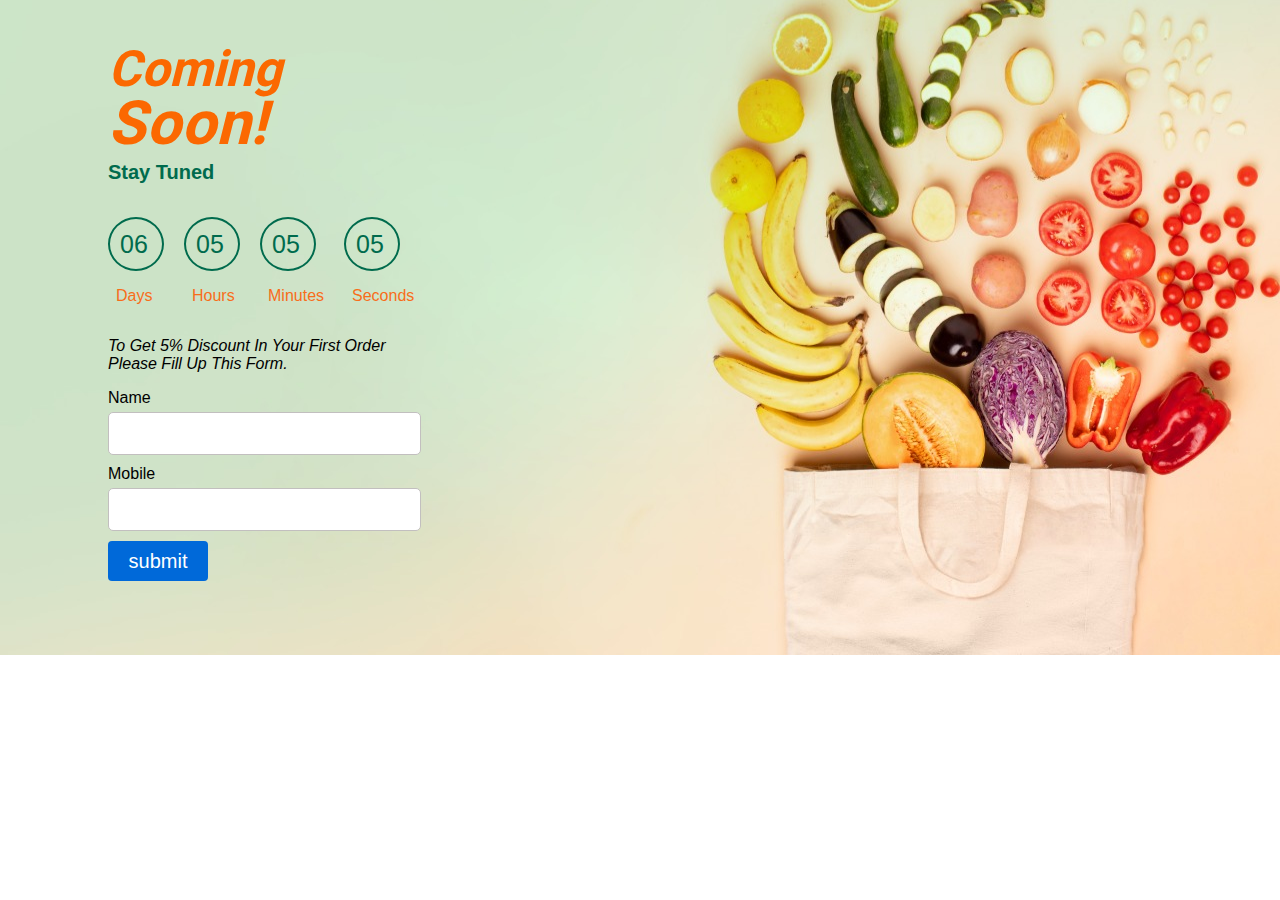
<file: index.html>
<!DOCTYPE html>
<html>
<head>
    <meta name="viewport" content="width=device-width, initial-scale=1.0">
    <link rel="stylesheet" href="styles.css">
    <link rel="preconnect" href="https://fonts.gstatic.com">
    <link href="https://fonts.googleapis.com/css2?family=Heebo:wght@900&display=swap" rel="stylesheet">

</head>
<body>
    <div class="main-content">
        <div class="row main">
            <div class="">
                <h1 class="coming"> <i>Coming</i> </h1>
                <h1 class="soon"> <i>Soon!</i> </h1>
                <h5>Stay Tuned</h5>
            </div>
            <div class="time-content">
                <div class="time-box1">
                    <div class="time-border">
                        <p >0<span id="day">6</span></p>
                    </div>
                    <div class="time-buttom-text">
                        <p>Days</p>
                    </div>
                </div>
                <div class="time-box">
                    <div class="time-border">
                        <p >0<span id="hour">5</span></p>
                    </div>
                    <div class="time-buttom-text">
                        <p>Hours</p>
                    </div>
                   
                </div>
                <div class="time-box">
                    <div class="time-border">
                        <p id="minutes">05</p>
                    </div>
                    <div class="time-buttom-text">
                        <p>Minutes</p>
                    </div>
                </div>
                <div class="time-box">
                    <div class="time-border">
                        <p id="seconds">05</p>
                    </div>
                    <div class="time-buttom-text">
                        <p>Seconds</p>
                    </div>
                </div>
            </div>
            <div class="form-data">
                <p>
                    <i>To Get 5% Discount In Your First Order <br> Please Fill Up This Form.</i>
                </p>
                <form>
                    <div class="name-mobile">
                        <label for="name">Name</label><br>
                        <input  type="text" name id="name" name="name"><br>
                    </div>
                    <div class="name-mobile">
                        <label for="mobile">Mobile</label><br>
                        <input  type="text" name="mobile" id="mobile" name="fname"><br>
                    </div>
                    <button >submit</button>
                </form>
            </div>
        </div>
       
    </div>
</body>
<script>
    // Set the date we're counting down to
    var countDownDate = new Date("June 15, 2021 00:00:00").getTime();
    
    // Update the count down every 1 second
    var countdownfunction = setInterval(function() {
    
      // Get todays date and time
      var now = new Date().getTime();
      
      // Find the distance between now an the count down date
      var distance = countDownDate - now;
      
      // Time calculations for days, hours, minutes and seconds
      var days = Math.floor(distance / (1000 * 60 * 60 * 24));
      var hours = Math.floor((distance % (1000 * 60 * 60 * 24)) / (1000 * 60 * 60));
      var minutes = Math.floor((distance % (1000 * 60 * 60)) / (1000 * 60));
      var seconds = Math.floor((distance % (1000 * 60)) / 1000);
      
      // Output the result in an element with id="demo"
      document.getElementById("day").innerHTML = days ;
      document.getElementById("hour").innerHTML = hours ;
      document.getElementById("minutes").innerHTML = minutes ;
      document.getElementById("seconds").innerHTML = seconds ;
      
      // If the count down is over, write some text 
      if (distance < 0) {
        clearInterval(countdownfunction);
        document.getElementById("demo").innerHTML = "EXPIRED";
      }
    }, 1000);
    </script>
</html>
</file>
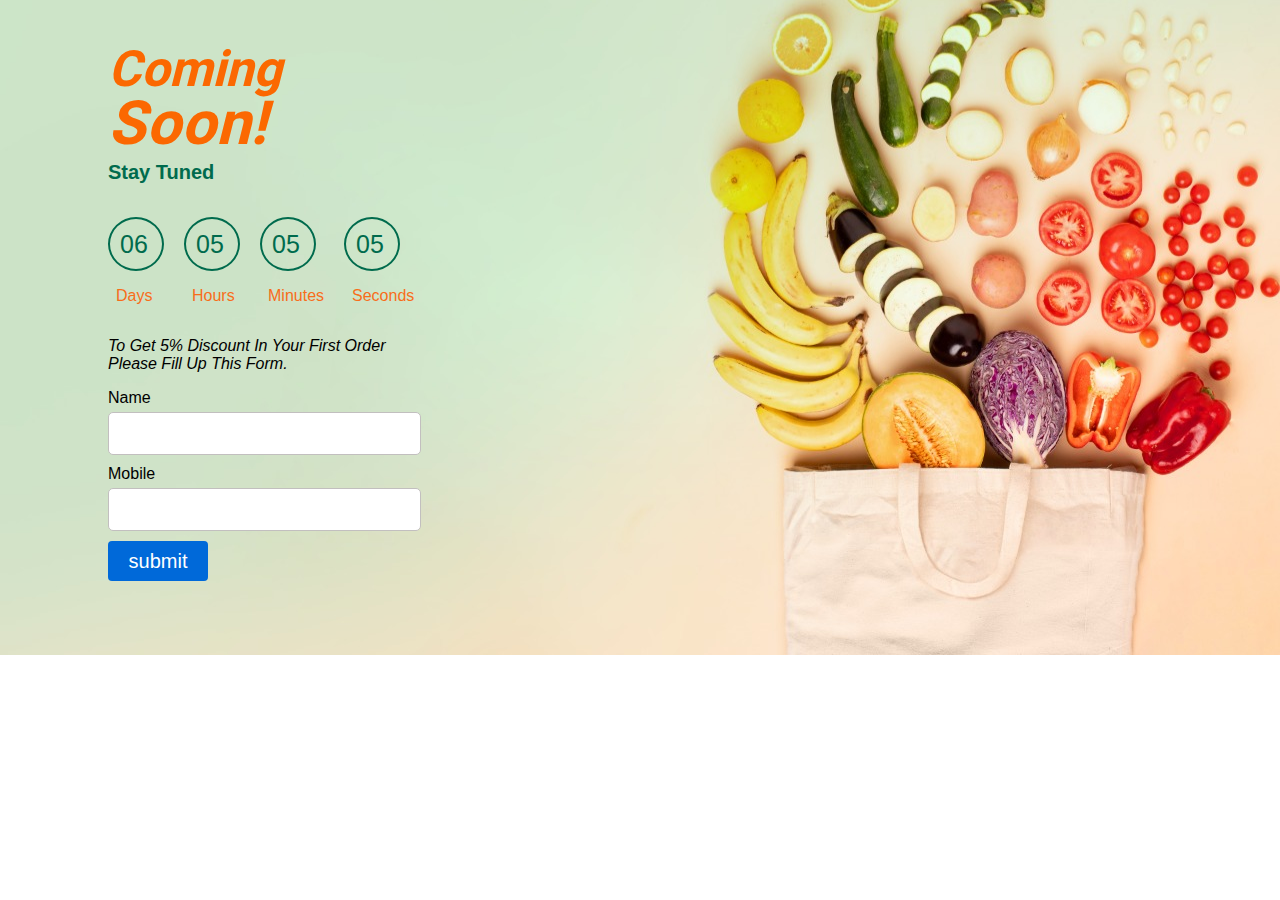
<file: index.nginx-debian.html>
<!DOCTYPE html>
<html>
<head>
    <meta name="viewport" content="width=device-width, initial-scale=1.0">
    <link rel="stylesheet" href="styles.css">
    <link rel="preconnect" href="https://fonts.gstatic.com">
    <link href="https://fonts.googleapis.com/css2?family=Heebo:wght@900&display=swap" rel="stylesheet">

</head>
<body>
    <div class="main-content">
        <div class="row main">
            <div class="">
                <h1 class="coming"> <i>Coming</i> </h1>
                <h1 class="soon"> <i>Soon!</i> </h1>
                <h5>Stay Tuned</h5>
            </div>
            <div class="time-content">
                <div class="time-box1">
                    <div class="time-border">
                        <p >0<span id="day">6</span></p>
                    </div>
                    <div class="time-buttom-text">
                        <p>Days</p>
                    </div>
                </div>
                <div class="time-box">
                    <div class="time-border">
                        <p >0<span id="hour">5</span></p>
                    </div>
                    <div class="time-buttom-text">
                        <p>Hours</p>
                    </div>
                   
                </div>
                <div class="time-box">
                    <div class="time-border">
                        <p id="minutes">05</p>
                    </div>
                    <div class="time-buttom-text">
                        <p>Minutes</p>
                    </div>
                </div>
                <div class="time-box">
                    <div class="time-border">
                        <p id="seconds">05</p>
                    </div>
                    <div class="time-buttom-text">
                        <p>Seconds</p>
                    </div>
                </div>
            </div>
            <div class="form-data">
                <p>
                    <i>To Get 5% Discount In Your First Order <br> Please Fill Up This Form.</i>
                </p>
                <form>
                    <div class="name-mobile">
                        <label for="name">Name</label><br>
                        <input  type="text" name id="name" name="name"><br>
                    </div>
                    <div class="name-mobile">
                        <label for="mobile">Mobile</label><br>
                        <input  type="text" name="mobile" id="mobile" name="fname"><br>
                    </div>
                    <button >submit</button>
                </form>
            </div>
        </div>
       
    </div>
</body>
<script>
    // Set the date we're counting down to
    var countDownDate = new Date("June 15, 2021 00:00:00").getTime();
    
    // Update the count down every 1 second
    var countdownfunction = setInterval(function() {
    
      // Get todays date and time
      var now = new Date().getTime();
      
      // Find the distance between now an the count down date
      var distance = countDownDate - now;
      
      // Time calculations for days, hours, minutes and seconds
      var days = Math.floor(distance / (1000 * 60 * 60 * 24));
      var hours = Math.floor((distance % (1000 * 60 * 60 * 24)) / (1000 * 60 * 60));
      var minutes = Math.floor((distance % (1000 * 60 * 60)) / (1000 * 60));
      var seconds = Math.floor((distance % (1000 * 60)) / 1000);
      
      // Output the result in an element with id="demo"
      document.getElementById("day").innerHTML = days ;
      document.getElementById("hour").innerHTML = hours ;
      document.getElementById("minutes").innerHTML = minutes ;
      document.getElementById("seconds").innerHTML = seconds ;
      
      // If the count down is over, write some text 
      if (distance < 0) {
        clearInterval(countdownfunction);
        document.getElementById("demo").innerHTML = "EXPIRED";
      }
    }, 1000);
    </script>
</html>
</file>
<file: styles.css>
body{
    background-image: url(banner.jpeg);
    background-size: cover;
    background-repeat: no-repeat;
    background-position: center center;
}
.row::after {
    content: "";
    clear: both;
    display: table;
  }
  
  [class*="col-"] {
    float: left;
    padding: 15px;
  }
  
  html {
    font-family: "Lucida Sans", sans-serif;
  }
  
  
  /* For mobile phones: */
  [class*="col-"] {
    width: 100%;
  }
  
  @media only screen and (min-width: 600px) {
    /* For tablets: */
    .col-s-1 {width: 8.33%;}
    .col-s-2 {width: 16.66%;}
    .col-s-3 {width: 25%;}
    .col-s-4 {width: 33.33%;}
    .col-s-5 {width: 41.66%;}
    .col-s-6 {width: 50%;}
    .col-s-7 {width: 58.33%;}
    .col-s-8 {width: 66.66%;}
    .col-s-9 {width: 75%;}
    .col-s-10 {width: 83.33%;}
    .col-s-11 {width: 91.66%;}
    .col-s-12 {width: 100%;}
  }
  @media only screen and (min-width: 768px) {
    /* For desktop: */
    .col-1 {width: 8.33%;}
    .col-2 {width: 16.66%;}
    .col-3 {width: 29%;}
    .col-4 {width: 33.33%;}
    .col-5 {width: 41.66%;}
    .col-6 {width: 42%;}
    .col-7 {width: 58.33%;}
    .col-8 {width: 66.66%;}
    .col-9 {width: 75%;}
    .col-10 {width: 83.33%;}
    .col-11 {width: 91.66%;}
    .col-12 {width: 100%;}
  }
  .main-content{
      width: 100%;
     
  }
  .main{
      padding: 0 0 0 100px ;
  }

  .coming{
    font-size: 50px;
    color: #fb6801;
    font-family: 'Heebo', sans-serif;
  }
  .soon{
    font-size: 61px;
    margin-top: -60px;
    color: #fb6801;
    font-family: 'Heebo', sans-serif;
  }
  h5{
      font-size: 20px;
      margin-top: -50px;
      color: #006b4d;
  }
  .time-border{
      border: 2px solid #006b4d;
      width: 50px;
      height: 50px;
      padding: 0px 1px;
      border-radius: 50%;
      font-size: 25px;
      color: #006b4d;
  }
  .time-border p{
    margin-top: 11px;
    margin-left: 9px;
  }
  .time-content{
      display: flex;
  }
  .time-box{
      margin-left: 20px;
  }
  .time-buttom-text{
      margin-left: 8px;
      color: #f86d1a;
      font-family: 'Oswald', sans-serif;
  }
   .form-data input{
    width: 25%;
    /* height: 25px; */
    border-radius: 5px;
    margin-top: 5px;
    border: 1px solid rgb(194, 191, 191);
    padding: 10px;
    font-size: 18px;
  }   
  .form-data label{
      margin-top: 5px;
  }
  .form-data button{
      border: none;
      background-color: #0069d9;
      width: 100px;
      height: 40px;
      border-radius: 4px;
      margin-top: 10px;
      color: #fff;
      font-size: 20px;
      font-family: 'Oswald', sans-serif;
  }
  input:focus {
    outline: none;
  }
  .name-mobile{
      margin-top: 10px;
  }
  @media only screen and (max-width: 600px) {
    .form-data input{
        width: 80%;
      } 
      .main-content{
          height: 700px;
      }
      .main{
        padding: 0 0 0 20px ;
    }
  }
</file>
